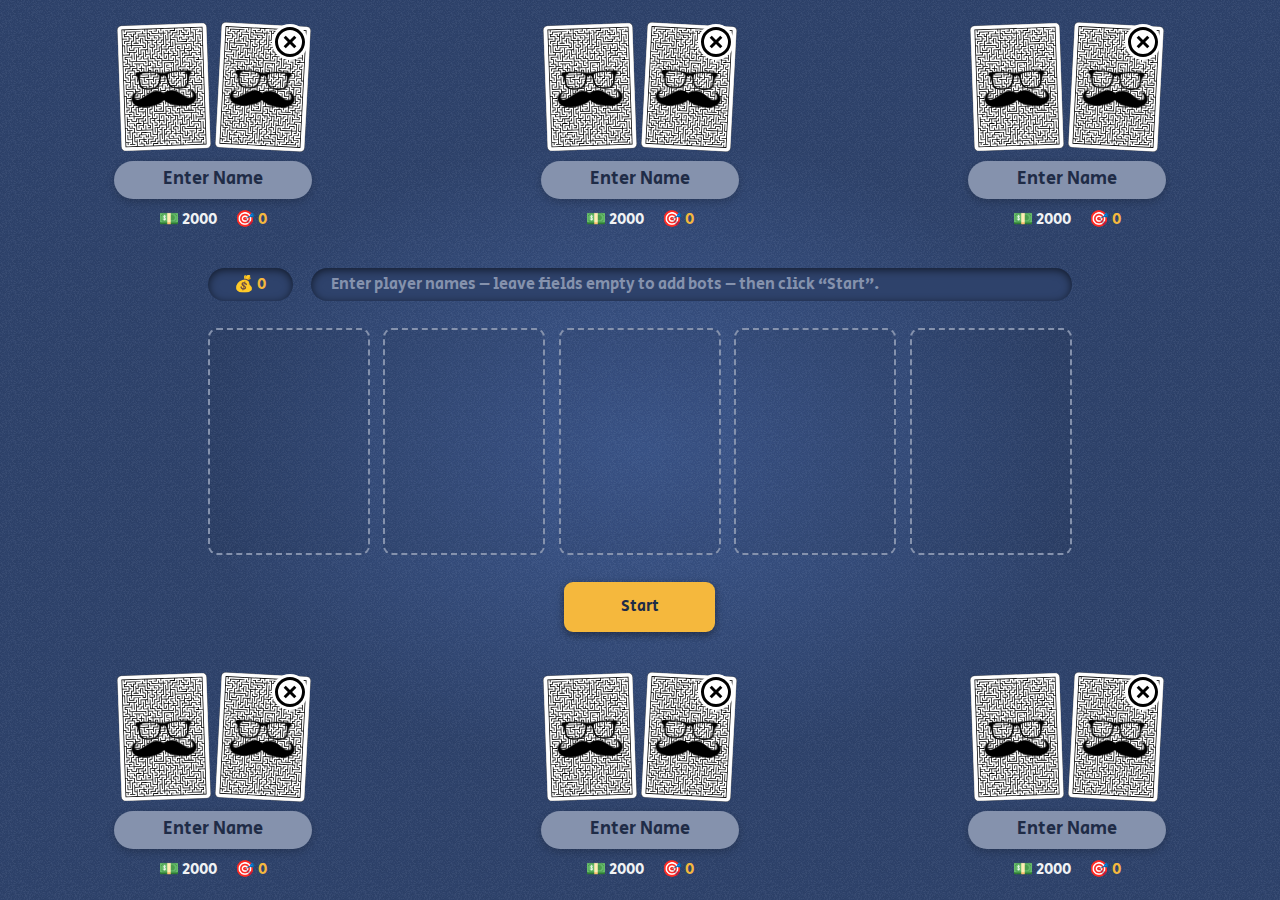
<file: index.html>
<!DOCTYPE HTML>
<html>

<head>
	<meta charset="utf-8">
	<meta name='viewport' content='width=device-width, initial-scale=1.0, maximum-scale=1.0, user-scalable=no'>
	<meta name="apple-mobile-web-app-capable" content="yes">
	<meta name="apple-mobile-web-app-title" content="Poker">
	<meta name="apple-mobile-web-app-status-bar-style" content="black">
	<meta name="theme-color" content="#2e426b" />

	<title>Poker</title>

	<link rel="apple-touch-icon" href="icons/180x180.png" />
	<link rel="icon" href="icons/favicon.png" type="image/png" sizes="32x32">
	<link rel="icon" href="icons/poker-chip.svg" type="image/svg+xml">
	<link rel="manifest" href="manifest.json">
	<link rel="stylesheet" href="css/style.css">
	<link rel="preconnect" href="https://fonts.googleapis.com">
	<link rel="preconnect" href="https://fonts.gstatic.com" crossorigin>
	<link href="https://fonts.googleapis.com/css2?family=Secular+One&display=swap" rel="stylesheet">

	<script defer src="https://cloud.umami.is/script.js"
		data-website-id="2392a451-203c-4d8a-a4f5-bd7d06f832af"></script>
</head>

<body>
	<main>
		<div class="seat" data-rotation="0">
			<div class="hole-cards">
				<img class="card" src="cards/1B.svg">
				<img class="card" src="cards/1B.svg">
			  <div class="qr hidden"></div>
<img class="blind-icons hidden dealer" src="icons/dealer.svg">
				<img class="blind-icons hidden small-blind" src="icons/small-blind.svg">
				<img class="blind-icons hidden big-blind" src="icons/big-blind.svg">
				<img class="close" src="icons/close.svg">
			</div>
			<h3 contenteditable="true"></h3>
			<div class="chips"><span class="total">2000</span><span class="bet">0</span></div>
		</div>
		<div class="seat" data-rotation="0">
			<div class="hole-cards">
				<img class="card" src="cards/1B.svg">
				<img class="card" src="cards/1B.svg">
				<div class="qr hidden"></div>
			
				<img class="blind-icons hidden dealer" src="icons/dealer.svg">
				<img class="blind-icons hidden small-blind" src="icons/small-blind.svg">
				<img class="blind-icons hidden big-blind" src="icons/big-blind.svg">
				<img class="close" src="icons/close.svg">
			</div>
			<h3 contenteditable="true"></h3>
			<div class="chips"><span class="total">2000</span><span class="bet">0</span></div>
		</div>
		<div class="seat" data-rotation="0">
			<div class="hole-cards">
				<img class="card" src="cards/1B.svg">
				<img class="card" src="cards/1B.svg">
				<div class="qr hidden"></div>
<img class="blind-icons hidden dealer" src="icons/dealer.svg">
				<img class="blind-icons hidden small-blind" src="icons/small-blind.svg">
				<img class="blind-icons hidden big-blind" src="icons/big-blind.svg">
				<img class="close" src="icons/close.svg">
			</div>
			<h3 contenteditable="true"></h3>
			<div class="chips"><span class="total">2000</span><span class="bet">0</span></div>
		</div>
		<div class="seat" data-rotation="0">
			<div class="hole-cards">
				<img class="card" src="cards/1B.svg">
				<img class="card" src="cards/1B.svg">
				<div class="qr hidden"></div>
<img class="blind-icons hidden dealer" src="icons/dealer.svg">
				<img class="blind-icons hidden small-blind" src="icons/small-blind.svg">
				<img class="blind-icons hidden big-blind" src="icons/big-blind.svg">
				<img class="close" src="icons/close.svg">
			</div>
			<h3 contenteditable="true"></h3>
			<div class="chips"><span class="total">2000</span><span class="bet">0</span></div>
		</div>
		<div class="seat" data-rotation="0">
			<div class="hole-cards">
				<img class="card" src="cards/1B.svg">
				<img class="card" src="cards/1B.svg">
				<div class="qr hidden"></div>
<img class="blind-icons hidden dealer" src="icons/dealer.svg">
				<img class="blind-icons hidden small-blind" src="icons/small-blind.svg">
				<img class="blind-icons hidden big-blind" src="icons/big-blind.svg">
				<img class="close" src="icons/close.svg">
			</div>
			<h3 contenteditable="true"></h3>
			<div class="chips"><span class="total">2000</span><span class="bet">0</span></div>
		</div>
		<div class="seat" data-rotation="0">
			<div class="hole-cards">
				<img class="card" src="cards/1B.svg">
				<img class="card" src="cards/1B.svg">
				<div class="qr hidden"></div>
<img class="blind-icons hidden dealer" src="icons/dealer.svg">
				<img class="blind-icons hidden small-blind" src="icons/small-blind.svg">
				<img class="blind-icons hidden big-blind" src="icons/big-blind.svg">
				<img class="close" src="icons/close.svg">
			</div>
			<h3 contenteditable="true"></h3>
			<div class="chips"><span class="total">2000</span><span class="bet">0</span></div>
		</div>
		<div id="table-middle">
			<section class="infos">
				<div id="pot">0</div>
				<div id="notification">Enter player names – leave fields empty to add bots – then click
					“Start”.</div>
			</section>
			<section id="community-cards">
				<!-- Suits: Diamonds, Hearts, Clubs, Spades -->
				<div class="cardslot"><!-- <img src="cards/3D.svg"> --></div>
				<div class="cardslot"><!-- <img src="cards/AS.svg"> --></div>
				<div class="cardslot"><!-- <img src="cards/7H.svg"> --></div>
				<div class="cardslot"></div>
				<div class="cardslot"></div>
			</section>
			<section class="actions">
				<button type="button" id="start-button" name="button">Start</button>
				<button type="button" id="fold-button" class="hidden" name="button">Fold</button>
				<button type="button" id="action-button" class="hidden" name="button">Check</button>
				<input type="range" id="amount-slider" class="hidden" name="amount" value="0" min="0" max="2000"
					step="10" oninput="this.nextElementSibling.value = this.value">
				<output class="hidden">0</output>
			</section>
		</div>
	</main>
	<script src="./js/kjua.min.js"></script>
	<script type="module" src="./js/app.js"></script>
</body>

</html>
</file>
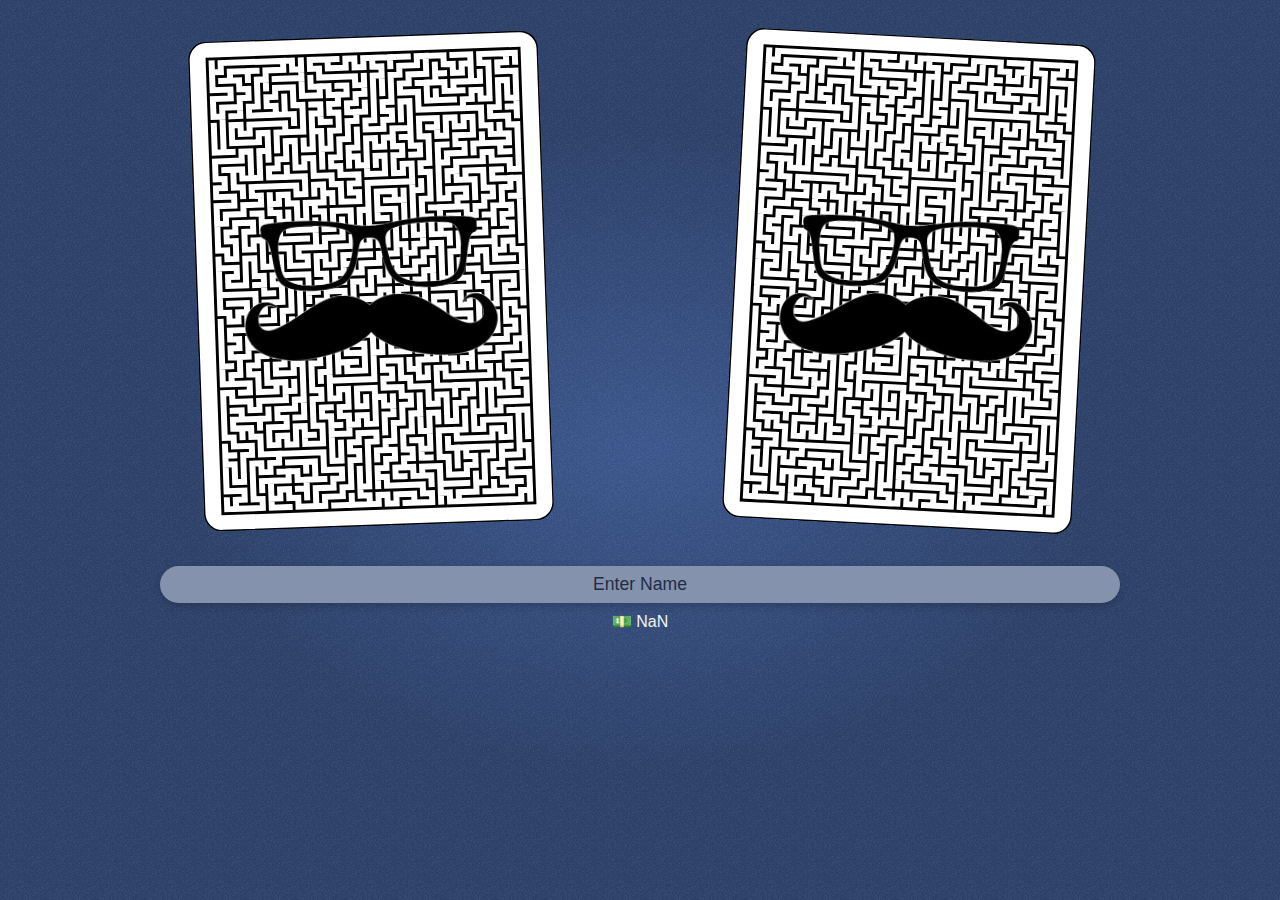
<file: hole-cards.html>
<!DOCTYPE HTML>
<html>

<head>
	<meta charset="utf-8">
	<meta name='viewport' content='width=device-width, initial-scale=1.0, maximum-scale=1.0, user-scalable=no'>
	<meta name="apple-mobile-web-app-capable" content="yes">
	<meta name="apple-mobile-web-app-title" content="Poker">
	<meta name="apple-mobile-web-app-status-bar-style" content="black">
	<meta name="theme-color" content="#ccc" />

	<title>Hole Cards</title>

	<link rel="apple-touch-icon" href="icons/180x180.png" />
	<link rel="shortcut icon" href="icons/favicon.png">
	<link rel="manifest" href="manifest.json">
	<link rel="stylesheet" href="css/style.css">
	<link rel="preconnect" href="https://fonts.googleapis.com">
	<link rel="preconnect" href="https://fonts.gstatic.com" crossorigin>
	<link href="https://fonts.googleapis.com/css2?family=Secular+One&display=swap" rel="stylesheet">
</head>

<body id="hole-cards">
	<div id="single">
		<div class="hole-cards ">
			<img class="big" src="cards/1B.svg">
			<img class="big" src="cards/1B.svg">
		</div>
		<h3>Player Name</h3>
		<div class="chips"><span class="total">2000</span><span class="bet hidden">0</span><span id="pot"
				class="hidden">0</span>
		</div>
		<div id="singleview-notifications" class="hidden">
		</div>
	</div>
	<script type="module" src="./js/singleView.js"></script>
</body>

</html>
</file>
<file: css/style.css>
:root {
    --achromatic: 0, 0%;
    --blue: hsl(220, 40%, 30%);
    --blue-darker: hsl(221, 39%, 20%);
    --blue-lighter: hsl(220, 40%, 40%);
    --blue-lightest: hsl(221, 20%, 60%);
    --font-color: hsl(220, 14%, 95%);
    --red-suit: hsl(0, 100%, 50%);
    --black-suit: hsl(var(--achromatic), 0%);
    --shadow: rgba(0, 0, 0, 0.4) 0px 3px 8px;
    --shadow-pressed: rgba(0, 0, 0, 0.6) 0px 2px 8px;
    --shadow-light: rgba(0, 0, 0, 0.2) 0px 3px 8px;
    --yellow: hsl(40, 90%, 60%);
    --yellow-active: hsl(40, 100%, 50%);
    --invalid: hsl(0, 100%, 50%)
}

* {
    box-sizing: border-box;
    touch-action: manipulation;
    /* disable double tap to zoom */
}

html {
    -webkit-tap-highlight-color: rgba(0, 0, 0, 0);
    margin: 0;
    padding: 0;
}

h1,
h2,
h3 {
    font-weight: normal;
    margin: 0;
    padding: 0;
}

body {
    background-image: radial-gradient(var(--blue-lighter) 0%, var(--blue) 50%),
        url("[data-uri] nO3Wp/3fEV5a+4wz //6qy8JxjZsmxxy5+4w9CDNJY09T072iKG0EnOS0arEYgXqYnXcYHwjTtUNAcMelOd4xpkoqiTYICWFq0JSiPfPDQdnt+4/wuqcXY47QILbgAAAABJRU5ErkJggg==");
    background-repeat: no-repeat, repeat;
    background-size: cover, auto;
    background-blend-mode: overlay;
    user-select: none;
    -webkit-user-select: none;
    -webkit-touch-callout: none;
    margin: 0;
    padding: 0;
    color: var(--font-color);
    font-size: 100%;
    font-family: 'Secular One', sans-serif;
}

button {
    width: clamp(71px, 18vw, 138px);
    background-color: var(--yellow);
    color: var(--blue-darker);
    border: none;
    padding: 1.5vmin 3vmin;
    margin: 0 2vmin;
    font-size: 1em;
    font-family: 'Secular One', sans-serif;
    border-radius: 1vmin;
    cursor: pointer;
    box-shadow: var(--shadow);
}

button:active {
    box-shadow: var(--shadow-pressed);
    background-color: var(--yellow-active);
    transform: translateY(1px);
}

#start-button {
    width: min(151px, 29vw);
}

input[type=range] {
    width: 36vmin;
    margin: 2vmin;
    -webkit-appearance: none;
    appearance: none;
    height: 25px;
    background: var(--yellow);
    outline: none;
    border-radius: 15px;
    box-shadow: var(--shadow);
}

input[type=range]::-webkit-slider-thumb {
    -webkit-appearance: none;
    appearance: none;
    width: 45px;
    height: 45px;
    background: url('../icons/chip.svg'), var(--yellow);
    cursor: pointer;
    border-radius: 50%;
    box-shadow: var(--shadow);
}

input[type=range]::-moz-range-thumb {
    width: 45px;
    height: 45px;
    background: url('../icons/chip.svg'), var(--yellow);
    cursor: pointer;
    border-radius: 50%;
    box-shadow: var(--shadow);
}

output {
    width: 58px;
    text-align: center;
    color: var(--yellow);
    font-size: 1.2em;
}

output.invalid {
    color: var(--invalid);
}

.hidden {
    display: none !important;
}

/*
-------------------------------------------------------------------
GRID
-------------------------------------------------------------------
*/
main {
    width: 100vw;
    height: 100dvh;
    place-items: center;
    display: grid;
    grid-template-columns: repeat(3, 1fr);
    grid-template-rows: 1fr auto 1fr;
    grid-column-gap: 0px;
    grid-row-gap: 2vh;
}

main .seat {
    width: 22vmin;
    min-width: 120px;
    transition: all 0.5s;
}

main .seat .hole-cards img {
    transition: all 0.3s;
}

.seat:nth-of-type(1) {
    grid-area: 1 / 1 / 2 / 2;
}

.seat:nth-of-type(2) {
    grid-area: 1 / 2 / 2 / 3;
}

.seat:nth-of-type(3) {
    grid-area: 1 / 3 / 2 / 4;
}

.seat:nth-of-type(6) {
    grid-area: 3 / 1 / 4 / 2;
}

.seat:nth-of-type(5) {
    grid-area: 3 / 2 / 4 / 3;
}

.seat:nth-of-type(4) {
    grid-area: 3 / 3 / 4 / 4;
}

#table-middle {
    grid-area: 2 / 1 / 3 / 4;
}

/*
-------------------------------------------------------------------
SINGLE VIEW
-------------------------------------------------------------------
*/

#hole-cards {
    display: flex;
    justify-content: center;
}

/* When a player folds, bring their hole cards closer together with directional shift */
#single.folded .hole-cards img:nth-of-type(1) {
    transform: translateX(6.5vmin) rotate(-0.5deg);
    transition: all 0.3s;
}

#single.folded .hole-cards img:nth-of-type(2) {
    transform: translateX(-6.5vmin) rotate(1deg);
    transition: all 0.3s;
}

#single {
    display: flex;
    flex-direction: column;
    justify-content: flex-start;
    min-height: 100dvh;
    width: 100vw;
    margin: 0 3vw;
    max-width: 960px;
}

#singleview-notifications {
    display: flex;
    flex-direction: column;
    gap: 1rem;
    margin-top: 2rem
}

#singleview-notifications div {
    padding-bottom: 0.5rem;
    border-bottom: 1px dashed var(--font-color);
}

/*
-------------------------------------------------------------------
TABLE-MIDDLE
-------------------------------------------------------------------
*/

#table-middle {
    display: flex;
    flex-direction: column;
    align-items: center;
    justify-content: center;
    gap: 3vh;
}

.infos {
    display: flex;
    gap: 2vmin;
    justify-content: center;
    width: 96vmin;
}

.infos div {
    padding: 5px 20px;
    background-color: var(--blue);
    box-shadow: inset var(--shadow-pressed);
    color: var(--yellow);
    border-radius: 30px;
    min-width: 85px;
    text-align: center;
    flex: 0 0 auto;
}

#notification {
    color: var(--blue-lightest);
    flex: 1 1 auto;
    text-align: left;
    text-overflow: ellipsis;
    overflow-x: hidden;
    white-space: nowrap;
}

#notification span::after {
    content: " | ";
    color: var(--blue-lightest);
}

#notification span:first-child {
    color: var(--font-color);
}

#pot::before {
    content: "💰 ";
}

#community-cards {
    display: flex;
    gap: 1.5vmin;
}

#community-cards div {
    flex: 0 0 auto;
}

.cardslot {
    width: 18vmin;
    height: 25.2vmin;
    border-radius: 1vmin;
}

.cardslot:empty {
    border: 0.25vmin dashed var(--blue-lightest);
    background-color: hsla(0, 0%, 0%, 5%);
}

.cardslot img {
    width: 100%;
}

.actions {
    display: flex;
    justify-content: center;
    align-items: center;
}

/*
-------------------------------------------------------------------
PLAYER
-------------------------------------------------------------------
*/

h3 {
    border-radius: 30px;
    background-color: var(--blue-lightest);
    padding: 1vmin 2vmin;
    color: var(--blue-darker);
    margin-bottom: 1vmin;
    text-align: center;
    box-shadow: var(--shadow-light);
    font-size: 1.1em;
    line-height: 1.1;
    -webkit-user-select: auto;
    user-select: auto;
}

h3:empty::before {
    content: "Enter Name";
}

h3:focus::before {
    content: "";
}

.active h3 {
    background-color: var(--yellow);
}

.folded h3 {
    background-color: var(--blue-darker);
    color: var(--blue-lightest);
}


.folded h3::before {
    content: "❌ ";
    font-size: 0.9rem;
}

.checked h3::before {
    content: "✅ ";
    font-size: 0.95rem;
}

.called h3::before {
    content: "📞 ";
    font-size: 1rem;
}

.raised h3::before {
    content: "⬆️ ";
    font-size: 0.95rem;
}

.allin h3::before {
    content: "💥 ";
    font-size: 1rem;
}

.winner h3 {
    border: 3px solid var(--yellow);
    font-size: 1rem;
}


.winner h3::before {
    content: "🥇 ";
}


.hole-cards {
    position: relative;
}

.hole-cards img {
    width: 10vmin;
    margin: 0.5vmin;
}

.hole-cards .big {
    width: 47vmin;
    margin: 4vmin;
    max-width: 350px;
}

.hole-cards img:nth-of-type(1) {
    transform: rotate(-2deg);
    min-width: 70px;
}

.hole-cards img:nth-of-type(2) {
    transform: rotate(3deg);
    position: absolute;
    min-width: 70px;
    right: 0;
}

/* When a player folds, bring their hole cards closer together with directional shift */
main .seat.folded .hole-cards img:nth-of-type(1) {
    margin: 0 0.2vmin;
    transform: translateX(3.5vmin) rotate(-0.5deg);
    transition: all 0.3s;
}

main .seat.folded .hole-cards img:nth-of-type(2) {
    margin: 0 0.2vmin;
    transform: translateX(-3.5vmin) rotate(1deg);
    transition: all 0.3s;
}

.hole-cards .qr {
    display: flex;
    justify-content: center;
    align-items: center;
    position: absolute;
    top: 50%;
    left: 50%;
    transform: translate(-50%, -50%);
    box-shadow: var(--shadow);
    padding: 5px;
    background-color: #fff;
    width: 12vmin;
    aspect-ratio: 1/1;
    min-width: 80px;
    z-index: 1000;
    border-radius: 5%;
}

.qr svg {
    width: 100% !important;
    height: auto !important;
}

.hole-cards .rotate {
    position: absolute;
    top: 50%;
    left: 50%;
    transform: translate(-50%, -50%);
    box-shadow: var(--shadow);
    padding: 8px;
    background-color: #fff;
    width: 8vmin;
    aspect-ratio: 1/1;
    min-width: 55px;
    z-index: 2000;
    border-radius: 1vmin;
}

.chips {
    display: flex;
    justify-content: center;
    gap: 2vmin;
}

.chips .bet {
    color: var(--yellow);
}

.chips .bet::before {
    content: "🎯 ";
}

.chips .total::before {
    content: "💵 ";
}

.hole-cards .blind-icons {
    width: 4vmin;
    min-width: 35px;
    border-radius: 50%;
    background-color: var(--yellow);
    position: absolute;
    right: 0px;
    bottom: 0px;
    z-index: 1100;
}

.hole-cards .close {
    width: 4vmin;
    min-width: 35px;
    border-radius: 50%;
    background-color: #fff;
    position: absolute;
    right: 0px;
    top: 0px;
}

/*
-------------------------------------------------------------------
MODAL
-------------------------------------------------------------------
*/

aside {
    position: absolute;
    top: 50%;
    left: 50%;
    transform: translate(-50%, -50%);
}

/*
-------------------------------------------------------------------
MEDIA QUERIES
-------------------------------------------------------------------
*/
@media (prefers-color-scheme: dark) {
    :root {
        --blue: hsl(220, 40%, 20%);
        --blue-darker: hsl(220, 40%, 15%);
        --yellow: hsl(40, 90%, 50%);
        --yellow-active: hsl(40, 100%, 40%);
        --font-color: hsl(var(--achromatic), 80%);
    }

    img {
        filter: brightness(0.8);
    }
}

@media (max-width: 600px) and (orientation: portrait) {
    .seat .chips {
        flex-direction: column;
        align-items: center;
        gap: 0.5vmin;
    }

    h3:not(:empty):before {
        display: none;
    }
}
</file>
